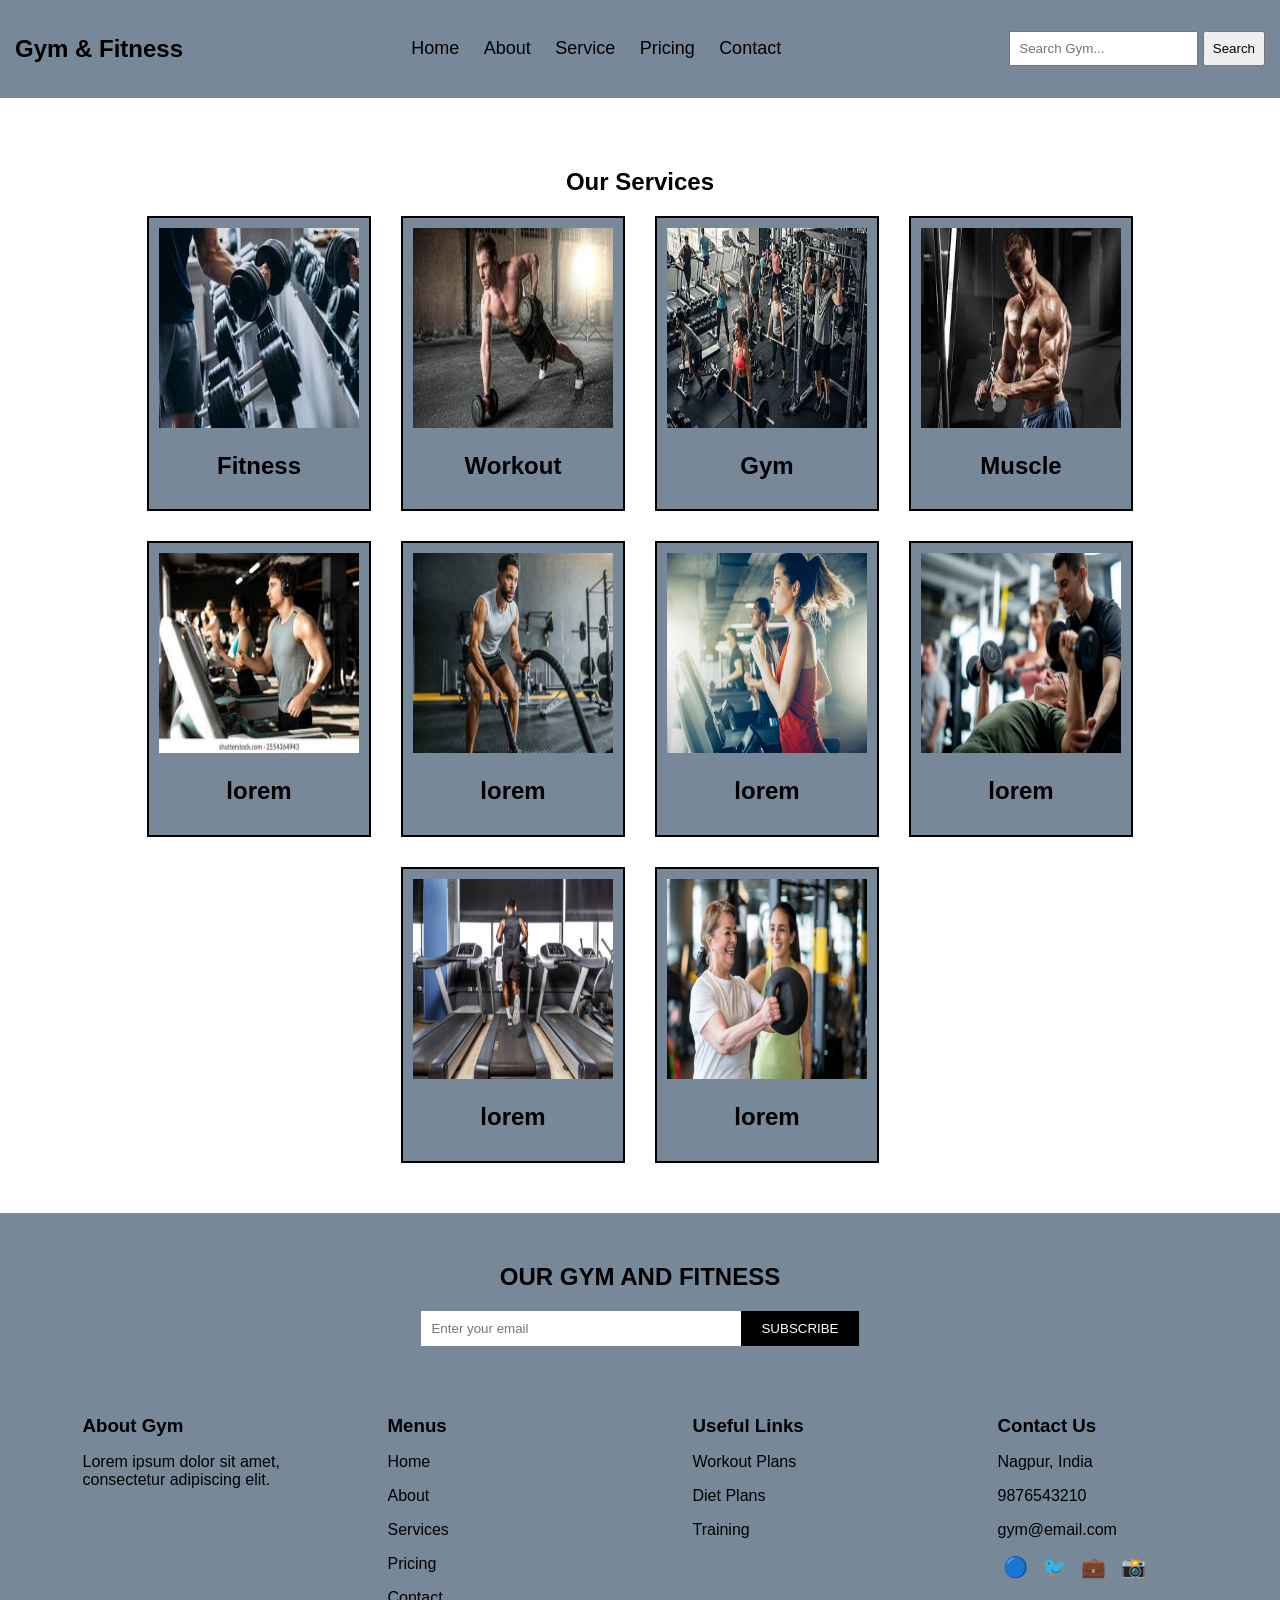
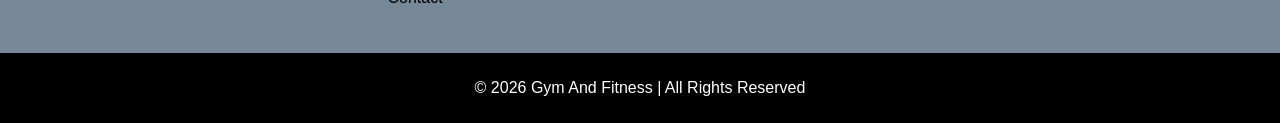
<file: index.html>
<!DOCTYPE html>
<html lang="en">
<head>
    <meta charset="UTF-8">
    <meta name="viewport" content="width=device-width, initial-scale=1.0">
    <title>Gym Fitness Website</title>
    <link rel="stylesheet" href="style.css">
</head>
<body>

<header>
    <nav class="navbar">
        <h1>Gym & Fitness</h1>

        <div class="links">
            <a href="index.html">Home</a>
            <a href="about.html">About</a>
            <a href="services.html">Service</a>
            <a href="pricing.html">Pricing</a>
            <a href="contact.html">Contact</a>
        </div>

        <div class="search">
            <input type="text" placeholder="Search Gym...">
            <button>Search</button>
        </div>
    </nav>
</header>

<section class="service">
    <h1>Our Services</h1>

    <div class="card-container">
        <div class="card">
            <img src="images/gym1.jpg">
            <h2>Fitness</h2>
        </div>

        <div class="card">
            <img src="images/gym2.jpg">
            <h2>Workout</h2>
        </div>

        <div class="card">
            <img src="images/gym3.jpg">
            <h2>Gym</h2>
        </div>

        <div class="card">
            <img src="images/gym4.jpg">
            <h2>Muscle</h2>
        </div>

        <div class="card">
            <img src="images/gym5.jpg">
            <h2>lorem</h2>
        </div>

        <div class="card">
            <img src="images/gym6.jpg">
            <h2>lorem</h2>
        </div>

        <div class="card">
            <img src="images/gym7.jpg">
            <h2>lorem</h2>
        </div>

        <div class="card">
            <img src="images/gym8.jpg">
            <h2>lorem</h2>
        </div>

        <div class="card">
            <img src="images/gym9.jpg">
            <h2>lorem</h2>
        </div>

        <div class="card">
            <img src="images/gym10.jpg">
            <h2>lorem</h2>
        </div>
    </div>
</section>
<footer class="footer">

    <div class="newsletter">
        <h2>OUR GYM AND FITNESS </h2>
        <div class="subscribe-box">
            <input type="email" placeholder="Enter your email">
            <button>SUBSCRIBE</button>
        </div>
    </div>

    <div class="footer-container">

        <div class="footer-box">
            <h3>About Gym</h3>
            <p>Lorem ipsum dolor sit amet, consectetur adipiscing elit.</p>
        </div>

        <div class="footer-box">
            <h3>Menus</h3>
            <p>Home</p>
            <p>About</p>
            <p>Services</p>
            <P>Pricing</P>
            <p>Contact</p>
        </div>

        <div class="footer-box">
            <h3>Useful Links</h3>
            <p>Workout Plans</p>
            <p>Diet Plans</p>
            <p>Training</p>
        </div>

        <div class="footer-box">
            <h3>Contact Us</h3>
            <p>Nagpur, India</p>
            <p> 9876543210</p>
            <p>gym@email.com</p>

            <div class="social">
                <span>🔵</span>
                <span>🐦</span>
                <span>💼</span>
                <span>📸</span>
            </div>
        </div>

    </div>

    <div class="footer-bottom">
        <p>© 2026 Gym And Fitness | All Rights Reserved</p>
    </div>

</footer>

</body>
</html>
</file>
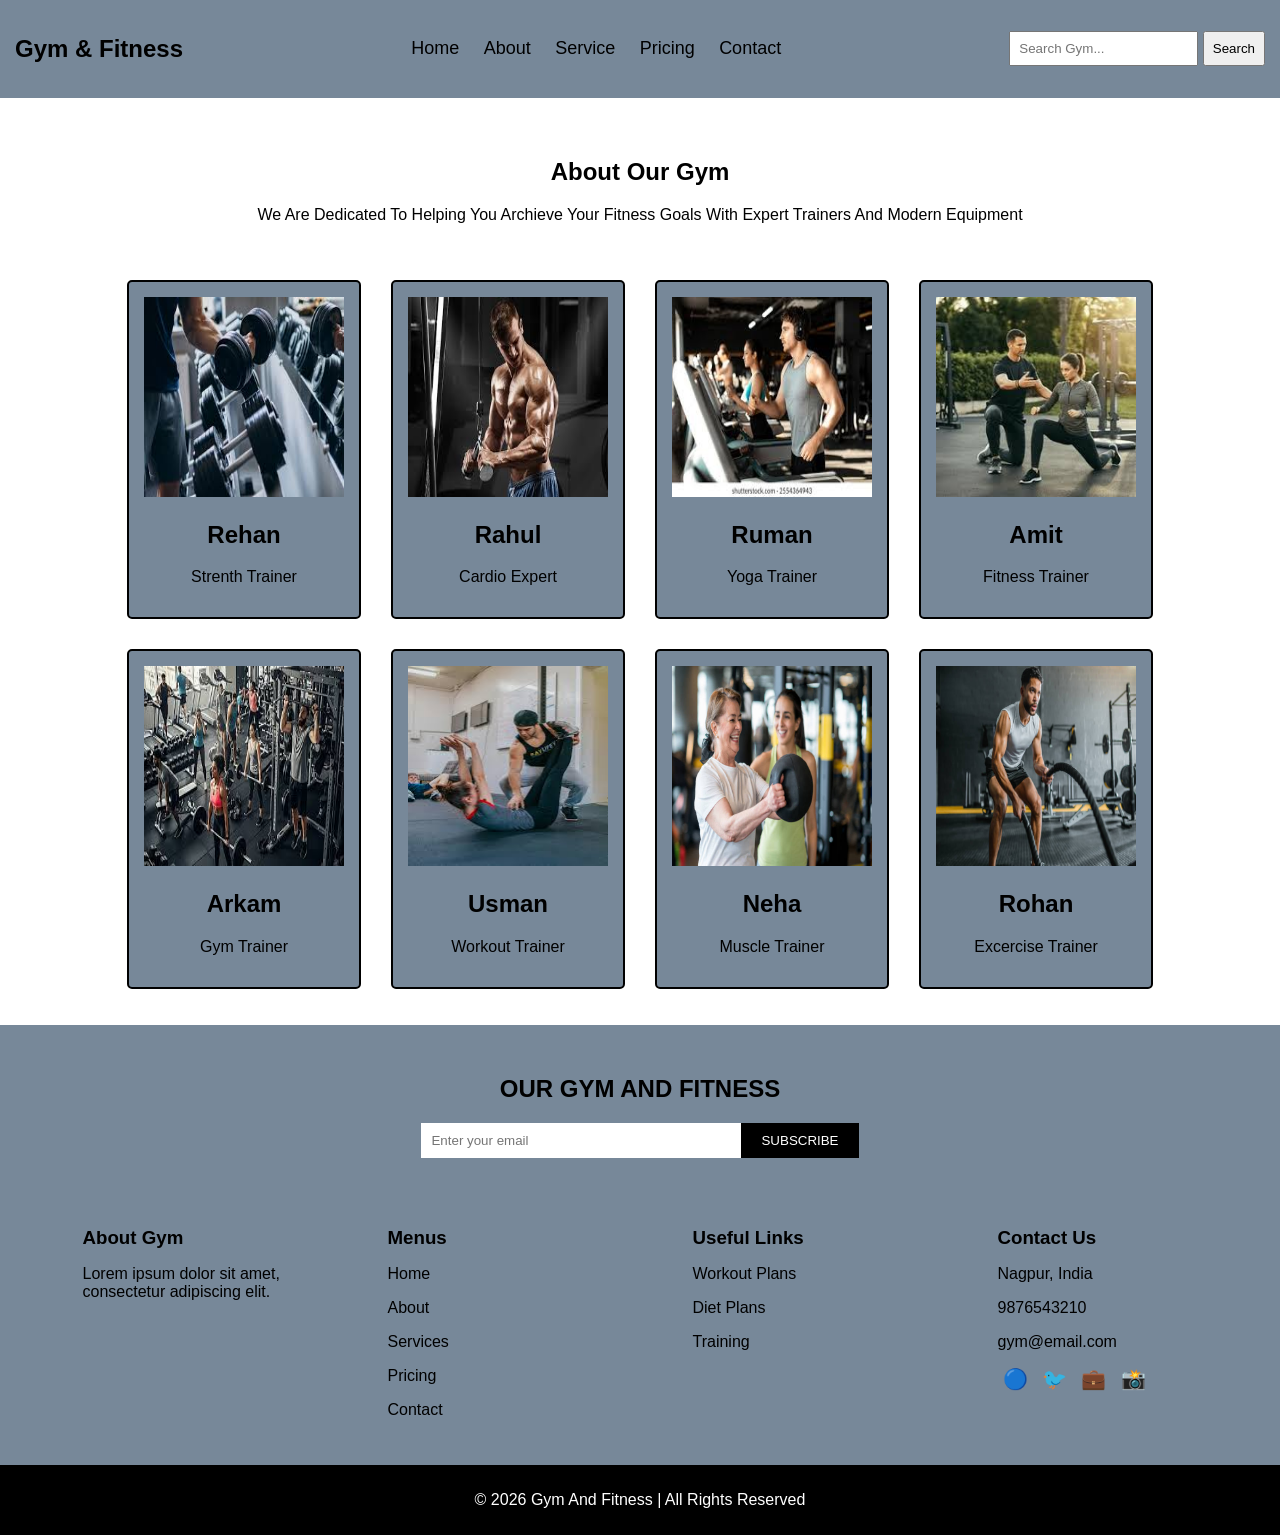
<file: about.html>
<!DOCTYPE html>
<html lang="en">
<head>
    <meta charset="UTF-8">
    <meta name="viewport" content="width=device-width, initial-scale=1.0">
    <title>About</title>
    <link rel="stylesheet" href="style.css">
</head>
<body>
  <header>
    <nav class="navbar">
        <h1>Gym & Fitness</h1>

        <div class="links">
            <a href="index.html">Home</a>
            <a href="about.html">About</a>
            <a href="services.html">Service</a>
            <a href="pricing.html">Pricing</a>
            <a href="contact.html">Contact</a>
        </div>

        <div class="search">
            <input type="text" placeholder="Search Gym...">
            <button>Search</button>
        </div>
    </nav>
</header>
<section class="about">
    <h1>About Our Gym</h1>
    <p>We are dedicated to helping you archieve your fitness goals with expert trainers and modern equipment</p>
</section>
<section class="container">

<div class="trainer-box">

    <img src="images/gym1.jpg">
    <h2>Rehan</h2>
    <p>Strenth Trainer</p>
</div>

<div class="trainer-box">
    <img src="images/gym4.jpg">
    <h2>Rahul</h2>
    <p>Cardio Expert</p>
</div>

<div class="trainer-box">
    <img src="images/gym5.jpg">
    <h2>Ruman</h2>
    <p>Yoga Trainer</p>
</div>

<div class="trainer-box">
    <img src="images/trainer1.jpg ">
    <h2>Amit</h2>
    <p>Fitness Trainer</p>
</div>

<div class="trainer-box">
    <img src="images/gym3.jpg">
    <h2>Arkam</h2>
    <p>Gym Trainer</p>
</div>
<div class="trainer-box">
    <img src="images/trainer.jpg">
    <h2>Usman</h2>
    <p>Workout Trainer</p>
</div>

<div class="trainer-box">
    <img src="images/gym10.jpg">
    <h2>Neha</h2>
    <p>Muscle Trainer</p>
</div>

<div class="trainer-box">
    <img src="images/gym6.jpg">
    <h2>Rohan</h2>
    <p>Excercise Trainer</p>
</div>
</section>
<br><br>
<footer class="footer">

    <div class="newsletter">
        <h2>OUR GYM AND FITNESS </h2>
        <div class="subscribe-box">
            <input type="email" placeholder="Enter your email">
            <button>SUBSCRIBE</button>
        </div>
    </div>

    <div class="footer-container">

        <div class="footer-box">
            <h3>About Gym</h3>
            <p>Lorem ipsum dolor sit amet, consectetur adipiscing elit.</p>
        </div>

        <div class="footer-box">
            <h3>Menus</h3>
            <p>Home</p>
            <p>About</p>
            <p>Services</p>
            <P>Pricing</P>
            <p>Contact</p>
        </div>

        <div class="footer-box">
            <h3>Useful Links</h3>
            <p>Workout Plans</p>
            <p>Diet Plans</p>
            <p>Training</p>
        </div>

        <div class="footer-box">
            <h3>Contact Us</h3>
            <p>Nagpur, India</p>
            <p> 9876543210</p>
            <p>gym@email.com</p>

            <div class="social">
                <span>🔵</span>
                <span>🐦</span>
                <span>💼</span>
                <span>📸</span>
            </div>
        </div>

    </div>

    <div class="footer-bottom">
        <p>© 2026 Gym And Fitness | All Rights Reserved</p>
    </div>

</footer>

</body>
</html>
</file>
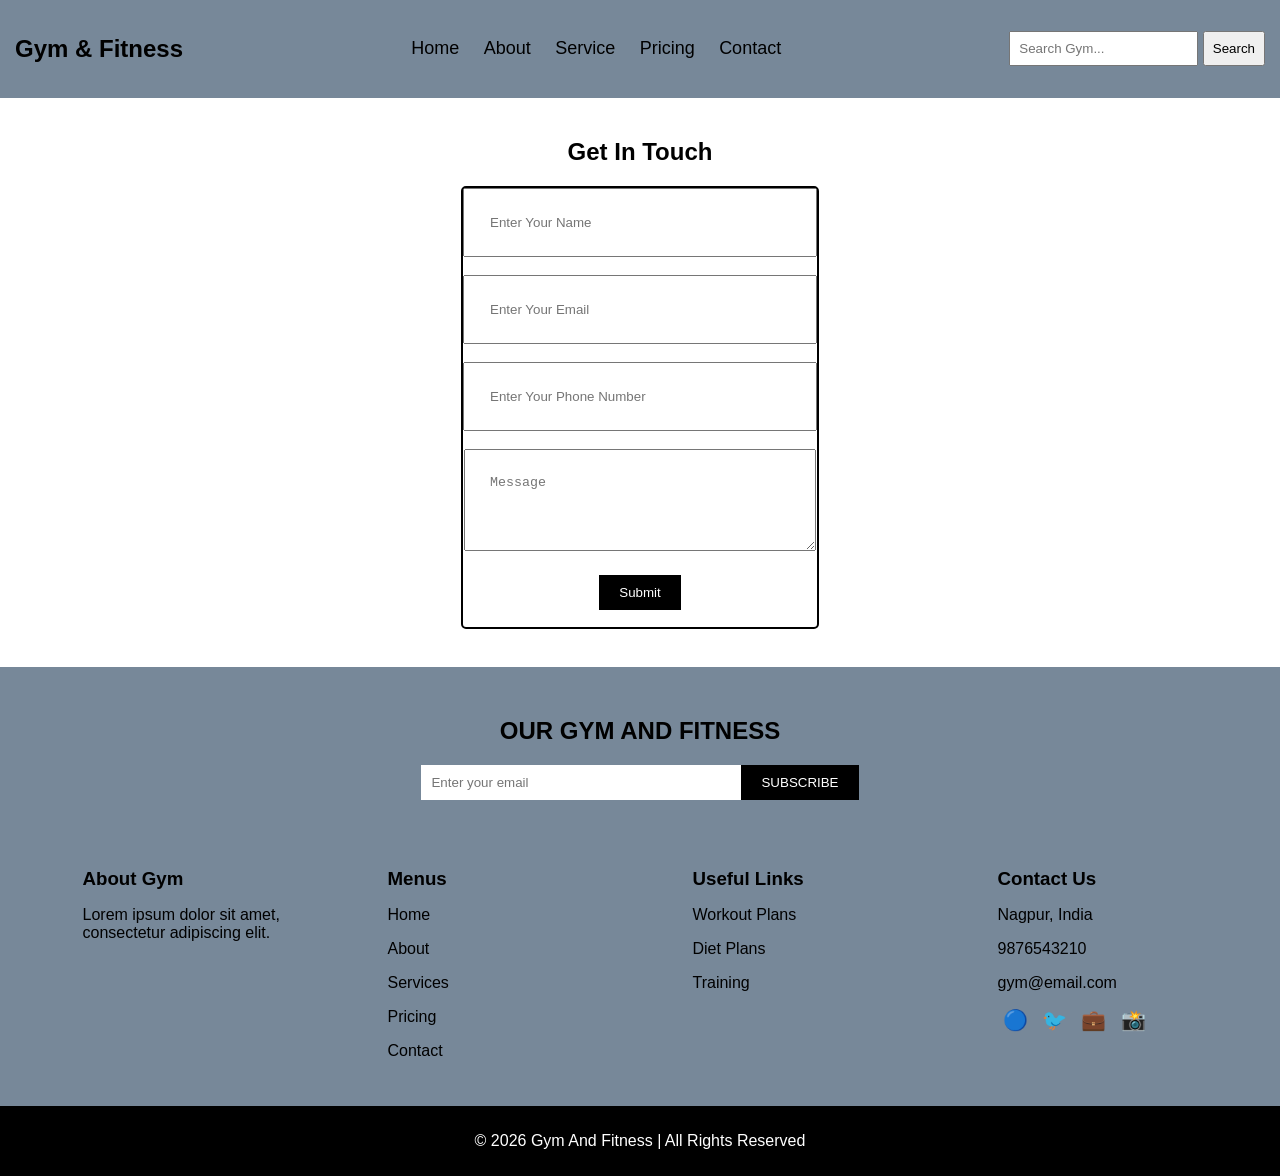
<file: contact.html>
<!DOCTYPE html>
<html lang="en">
<head>
    <meta charset="UTF-8">
    <meta name="viewport" content="width=device-width, initial-scale=1.0">
    <title>Contact</title>
    <link rel="stylesheet" href="style.css">
</head>
<body>

<header>
    <nav class="navbar">
        <h1>Gym & Fitness</h1>

        <div class="links">
            <a href="index.html">Home</a>
            <a href="about.html">About</a>
            <a href="services.html">Service</a>
            <a href="pricing.html">Pricing</a>
            <a href="contact.html">Contact</a>
        </div>

        <div class="search">
            <input type="text" placeholder="Search Gym...">
            <button>Search</button>
        </div>
    </nav>
</header>
<section class="contact">
    <h1>Get In Touch</h1>
    <section class="contact-container">
    <form>
        <input type="text" placeholder="Enter Your Name">
        <br><br>
        <input type="email" placeholder="Enter Your Email">
        <br><br>
        <input type="text" placeholder="Enter Your Phone Number">
        <br><br>
        <textarea placeholder="Message"></textarea>
        <br><br>
        <button >Submit</button>
    </form>
</section>
</section>
<br>
<footer class="footer">

    <div class="newsletter">
        <h2>OUR GYM AND FITNESS </h2>
        <div class="subscribe-box">
            <input type="email" placeholder="Enter your email">
            <button>SUBSCRIBE</button>
        </div>
    </div>

    <div class="footer-container">

        <div class="footer-box">
            <h3>About Gym</h3>
            <p>Lorem ipsum dolor sit amet, consectetur adipiscing elit.</p>
        </div>

        <div class="footer-box">
            <h3>Menus</h3>
            <p>Home</p>
            <p>About</p>
            <p>Services</p>
            <P>Pricing</P>
            <p>Contact</p>
        </div>

        <div class="footer-box">
            <h3>Useful Links</h3>
            <p>Workout Plans</p>
            <p>Diet Plans</p>
            <p>Training</p>
        </div>

        <div class="footer-box">
            <h3>Contact Us</h3>
            <p>Nagpur, India</p>
            <p> 9876543210</p>
            <p>gym@email.com</p>

            <div class="social">
                <span>🔵</span>
                <span>🐦</span>
                <span>💼</span>
                <span>📸</span>
            </div>
        </div>

    </div>

    <div class="footer-bottom">
        <p>© 2026 Gym And Fitness | All Rights Reserved</p>
    </div>

</footer>
</body>
</html>
</file>
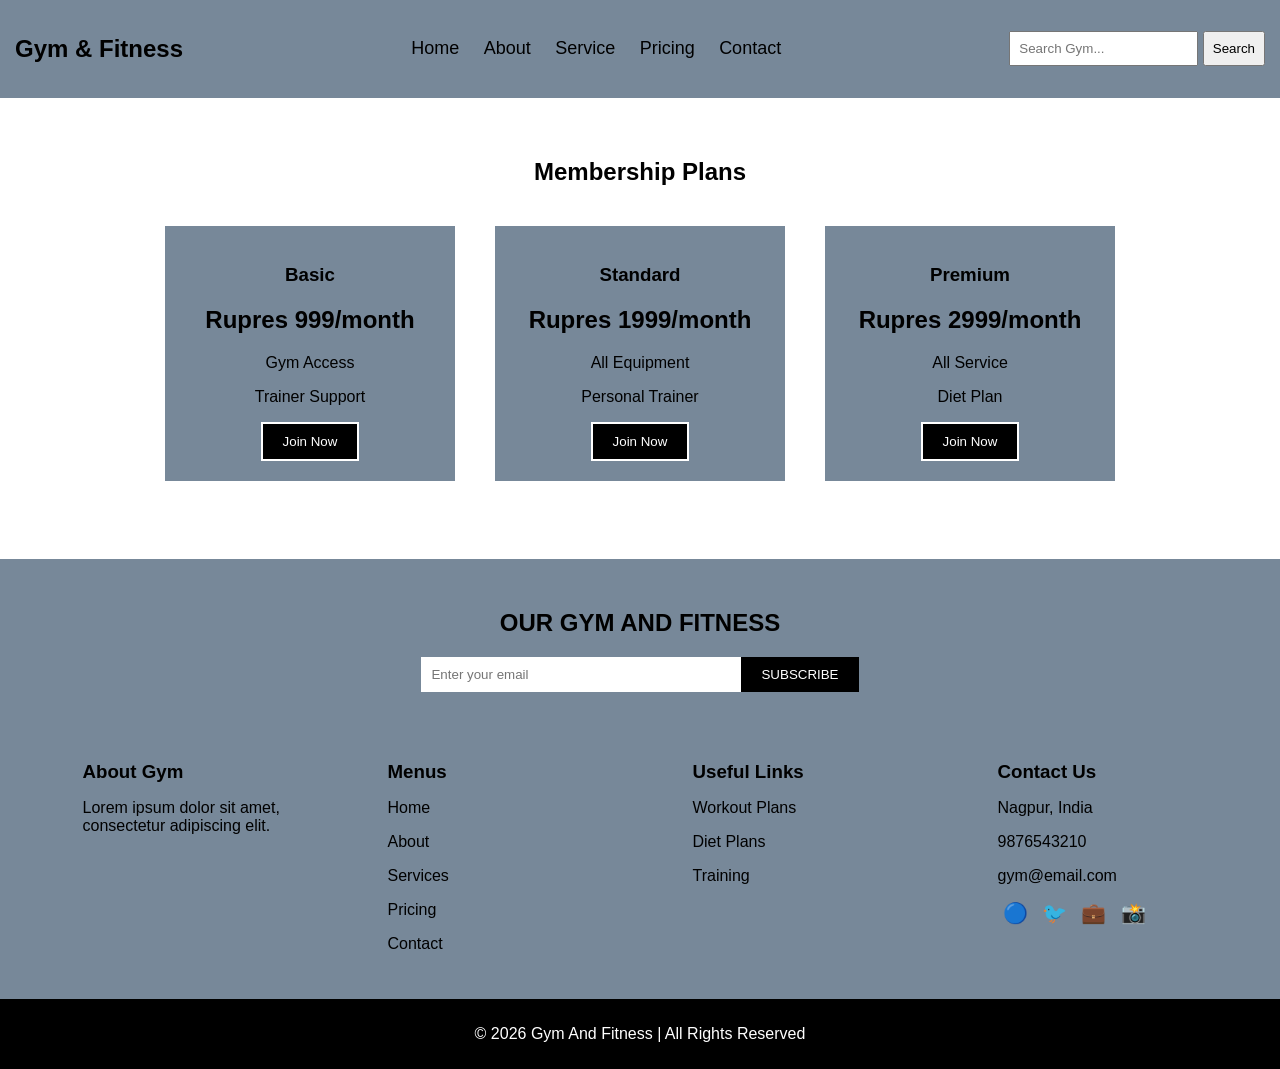
<file: pricing.html>
<!DOCTYPE html>
<html lang="en">
<head>
    <meta charset="UTF-8">
    <meta name="viewport" content="width=device-width, initial-scale=1.0">
    <title>Pricing</title>
    <Link rel="stylesheet" href="style.css">
</head>
<body>
   <header>
    <nav class="navbar">
        <h1>Gym & Fitness</h1>

        <div class="links">
            <a href="index.html">Home</a>
            <a href="about.html">About</a>
            <a href="services.html">Service</a>
            <a href="pricing.html">Pricing</a>
            <a href="contact.html">Contact</a>
        </div>

        <div class="search">
            <input type="text" placeholder="Search Gym...">
            <button>Search</button>
        </div>
    </nav>
</header>
<section class="pricing">
    <h2>Membership Plans</h2>
    <div class="price-container">
        <div class="price-box">
            <h3>Basic</h3>
            <h2>Rupres 999/month</h2>
            <p>Gym Access</p>
            <p>Trainer Support</p>
            <button>Join Now</button>
        </div>

          <div class="price-box">
            <h3>Standard</h3>
            <h2>Rupres 1999/month</h2>
            <p>All Equipment</p>
            <p>Personal Trainer</p>
            <button>Join Now</button>
        </div>

          <div class="price-box">
            <h3>Premium</h3>
            <h2>Rupres 2999/month</h2>
            <p>All Service</p>
            <p>Diet Plan</p>
            <button>Join Now</button>
        </div>
    </div>
</section>
<br>
<footer class="footer">

    <div class="newsletter">
        <h2>OUR GYM AND FITNESS </h2>
        <div class="subscribe-box">
            <input type="email" placeholder="Enter your email">
            <button>SUBSCRIBE</button>
        </div>
    </div>

    <div class="footer-container">

        <div class="footer-box">
            <h3>About Gym</h3>
            <p>Lorem ipsum dolor sit amet, consectetur adipiscing elit.</p>
        </div>

        <div class="footer-box">
            <h3>Menus</h3>
            <p>Home</p>
            <p>About</p>
            <p>Services</p>
            <P>Pricing</P>
            <p>Contact</p>
        </div>

        <div class="footer-box">
            <h3>Useful Links</h3>
            <p>Workout Plans</p>
            <p>Diet Plans</p>
            <p>Training</p>
        </div>

        <div class="footer-box">
            <h3>Contact Us</h3>
            <p>Nagpur, India</p>
            <p> 9876543210</p>
            <p>gym@email.com</p>

            <div class="social">
                <span>🔵</span>
                <span>🐦</span>
                <span>💼</span>
                <span>📸</span>
            </div>
        </div>

    </div>

    <div class="footer-bottom">
        <p>© 2026 Gym And Fitness | All Rights Reserved</p>
    </div>

</footer>

</body>
</html>
</file>
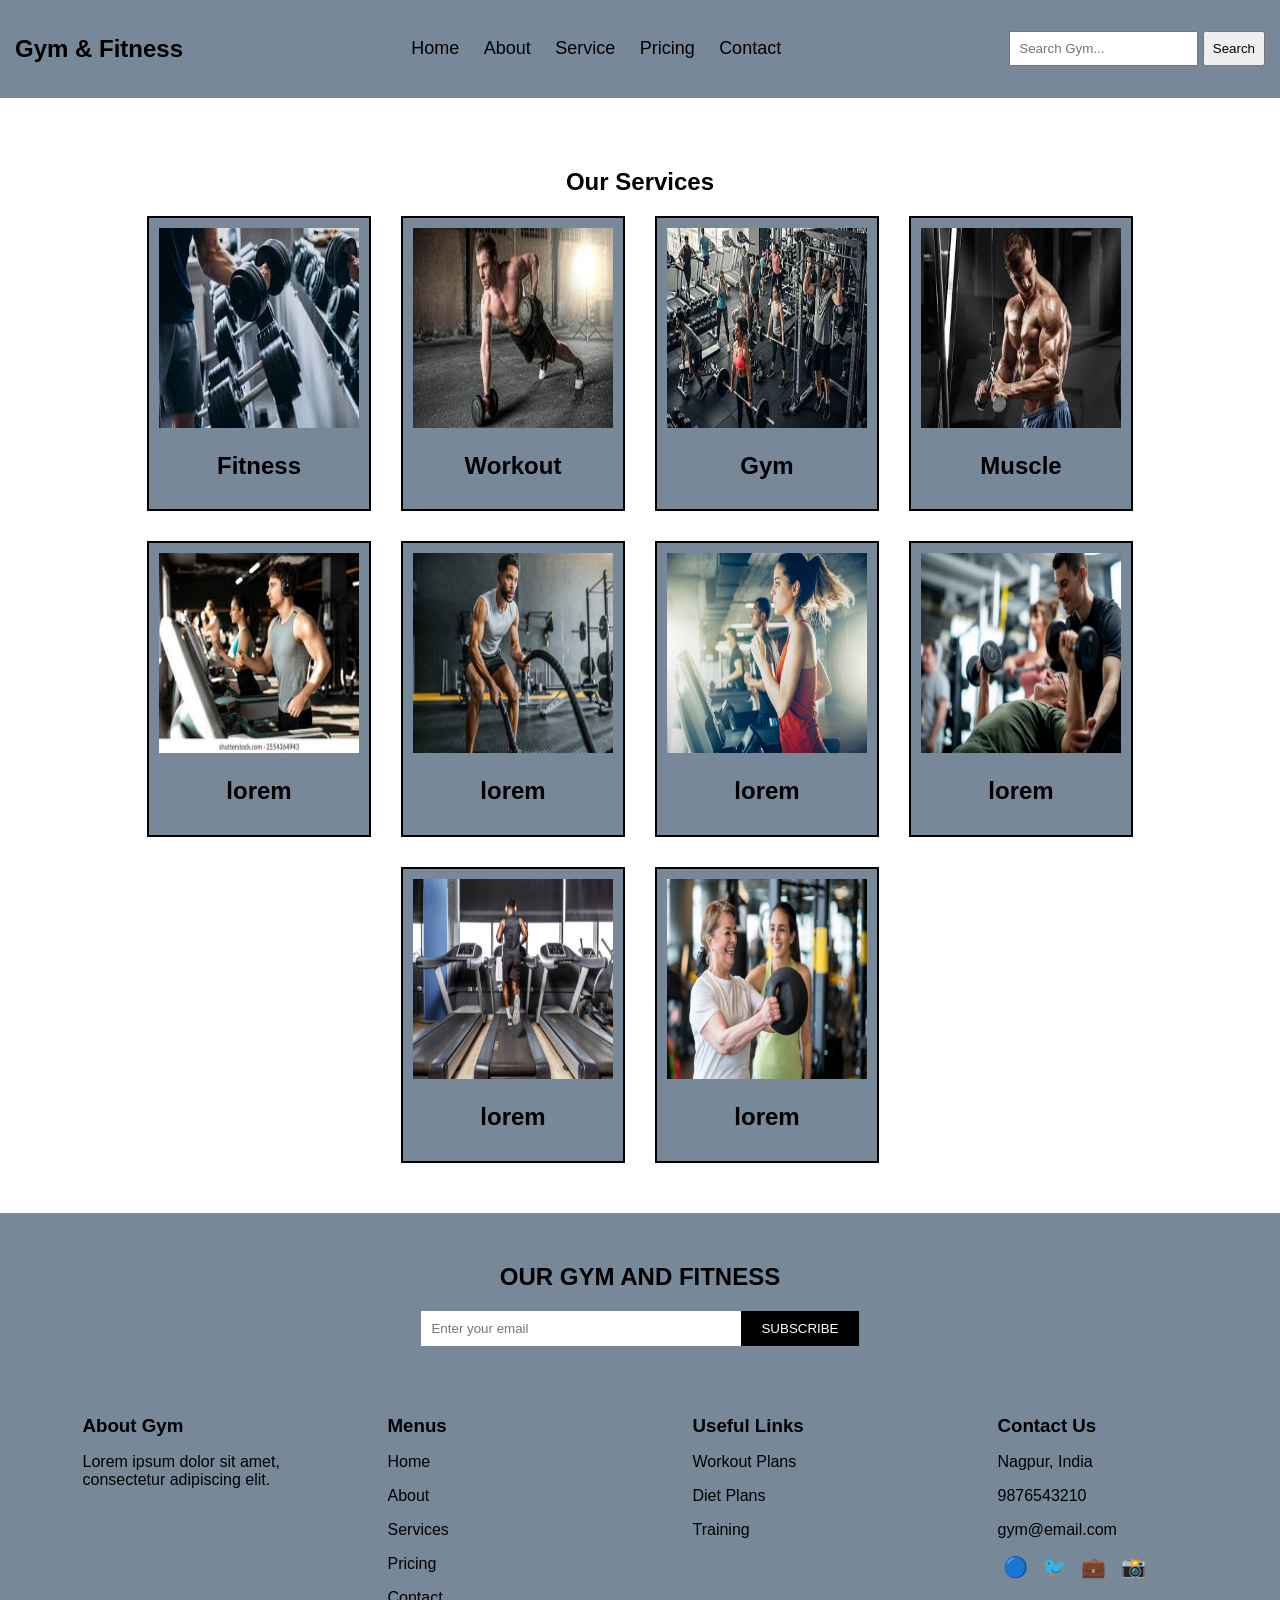
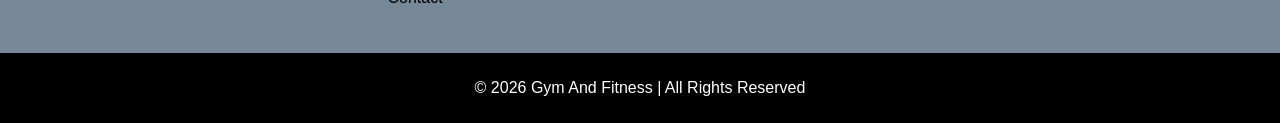
<file: services.html>
<!DOCTYPE html>
<html lang="en">
<head>
    <meta charset="UTF-8">
    <meta name="viewport" content="width=device-width, initial-scale=1.0">
    <title>Service</title>
    <link rel="stylesheet" href="style.css">
</head>
<body>
    <header>
    <nav class="navbar">
        <h1>Gym & Fitness</h1>

        <div class="links">
            <a href="index.html">Home</a>
            <a href="about.html">About</a>
            <a href="services.html">Service</a>
            <a href="pricing.html">Pricing</a>
            <a href="contact.html">Contact</a>
        </div>

        <div class="search">
            <input type="text" placeholder="Search Gym...">
            <button>Search</button>
        </div>
    </nav>
</header>

<section class="service">
    <h1>Our Services</h1>

    <div class="card-container">
        <div class="card">
            <img src="images/gym1.jpg">
            <h2>Fitness</h2>
        </div>

        <div class="card">
            <img src="images/gym2.jpg">
            <h2>Workout</h2>
        </div>

        <div class="card">
            <img src="images/gym3.jpg">
            <h2>Gym</h2>
        </div>

        <div class="card">
            <img src="images/gym4.jpg">
            <h2>Muscle</h2>
        </div>

        <div class="card">
            <img src="images/gym5.jpg">
            <h2>lorem</h2>
        </div>

        <div class="card">
            <img src="images/gym6.jpg">
            <h2>lorem</h2>
        </div>

        <div class="card">
            <img src="images/gym7.jpg">
            <h2>lorem</h2>
        </div>

        <div class="card">
            <img src="images/gym8.jpg">
            <h2>lorem</h2>
        </div>

        <div class="card">
            <img src="images/gym9.jpg">
            <h2>lorem</h2>
        </div>

        <div class="card">
            <img src="images/gym10.jpg">
            <h2>lorem</h2>
        </div>
    </div>
</section>

<footer class="footer">

    <div class="newsletter">
        <h2>OUR GYM AND FITNESS </h2>
        <div class="subscribe-box">
            <input type="email" placeholder="Enter your email">
            <button>SUBSCRIBE</button>
        </div>
    </div>

    <div class="footer-container">

        <div class="footer-box">
            <h3>About Gym</h3>
            <p>Lorem ipsum dolor sit amet, consectetur adipiscing elit.</p>
        </div>

        <div class="footer-box">
            <h3>Menus</h3>
            <p>Home</p>
            <p>About</p>
            <p>Services</p>
            <P>Pricing</P>
            <p>Contact</p>
        </div>

        <div class="footer-box">
            <h3>Useful Links</h3>
            <p>Workout Plans</p>
            <p>Diet Plans</p>
            <p>Training</p>
        </div>

        <div class="footer-box">
            <h3>Contact Us</h3>
            <p>Nagpur, India</p>
            <p> 9876543210</p>
            <p>gym@email.com</p>

            <div class="social">
                <span>🔵</span>
                <span>🐦</span>
                <span>💼</span>
                <span>📸</span>
            </div>
        </div>

    </div>

    <div class="footer-bottom">
        <p>© 2026 Gym And Fitness | All Rights Reserved</p>
    </div>

</footer>

</body>
</html>
</file>
<file: style.css>
body{
    margin:0;
    font-family: Arial;
}

.navbar{
    display:flex;
    justify-content: space-between;
    align-items:center;
    background: lightslategrey;
    padding:15px;
    animation-name: color ;
    animation-duration: 2s;
    animation-timing-function:linear;
    animation-delay: 1s;
    animation-iteration-count: infinite;
}
@keyframes color{
    from{
        background-color: lightslategrey;
    }
    to{
        background-color: rgb(200, 150,270);
    }
}

.links a{
    margin:0 10px;
    text-decoration:none;
    color:black;
    font-size:18px;
}

.links a:hover{
    color:yellow;
}

.search input{
    padding:8px;
}

.search button{
    padding:8px;
}


.service{
    text-align:center;
    padding:50px;
}


.card-container{
    display:flex;
    justify-content:center;
    gap:30px;
    flex-wrap:wrap;
}

/* CARD */
.card{
    width:200px;
    border:2px solid;
    padding: 10px;
    background:lightslategrey;
}

.card img{
    width:100%;
    height:200px;
}
.card:hover{
    color: yellow;
     transform: scale(1.05);
    transition: 0.3s;
}

.footer {
    background:lightslategray;
    color:black;
    padding-top: 30px;
    animation-name: color ;
    animation-duration: 2s;
    animation-timing-function:linear;
    animation-delay: 1s;
    animation-iteration-count: infinite;
}

.newsletter {
    text-align: center;
}

.subscribe-box {
    display: flex;
    justify-content: center;
    margin: 20px;
}

.subscribe-box input {
    padding: 10px;
    width: 300px;
    border: none;
}

.subscribe-box button {
    padding: 10px 20px;
    background-color: black;
    color: white;
    border: none;
    cursor: pointer;
}

.footer-container {
    display: flex;
    justify-content: space-around;
    flex-wrap: wrap;
    padding: 30px;
}

.footer-box {
    width: 200px;
}

.footer-box h3 {
    margin-bottom: 10px;
}

.social span {
    margin: 5px;
    font-size: 20px;
}

.footer-bottom {
    text-align: center;
    padding: 10px;
    background-color: black;
    color: white;
}
  
.about{
    text-align: center;
    padding: 40px;
    text-transform: capitalize;
}
.container{
    display: flex;
    justify-content: center;
    flex-wrap: wrap;
    gap:30px;
}
.trainer-box{
    padding: 15px;
    background:lightslategrey;
    color: black;
    width:200px;
    text-align: center;
    border:2px solid;
    border-radius: 5px;
}
.trainer-box:hover{
    color: yellow;
    transform: scale(1.05);
    transition: 0.3s;
}

.trainer-box  img{
    width: 100%;
    height: 200px;
}
.pricing{
    text-align: center;
    padding: 40px;
   
}
.price-container{
    display: flex;
    justify-content: center;
    flex-wrap: wrap;
}
.price-box{
    background-color: lightslategray;
    padding: 20px;
    margin: 20px;
    width:250px;
    text-align: center;
}
.price-box button{
    padding: 10px 20px;
    background-color:black;
    color: white;
    border: 2px solid;
    cursor: pointer;
}
.price-box:hover{
    color: yellow;
     transform: scale(1.05);
    transition: 0.3s;
}
.contact{
    text-align: center;
    padding: 20px;
}
.contact-container{
    display: inline-block;
    border: 2px solid;
    border-radius: 5px;
}
.contact input ,.contact textarea{
    padding:25px;
    width:300px;
}
.contact textarea{
    height: 50px;
}
.contact button{
    padding: 10px 20px;
    margin-bottom: 15px;
    background-color:black;
    color: white;
    border: 2px solid;
    cursor: pointer;
}
</file>
